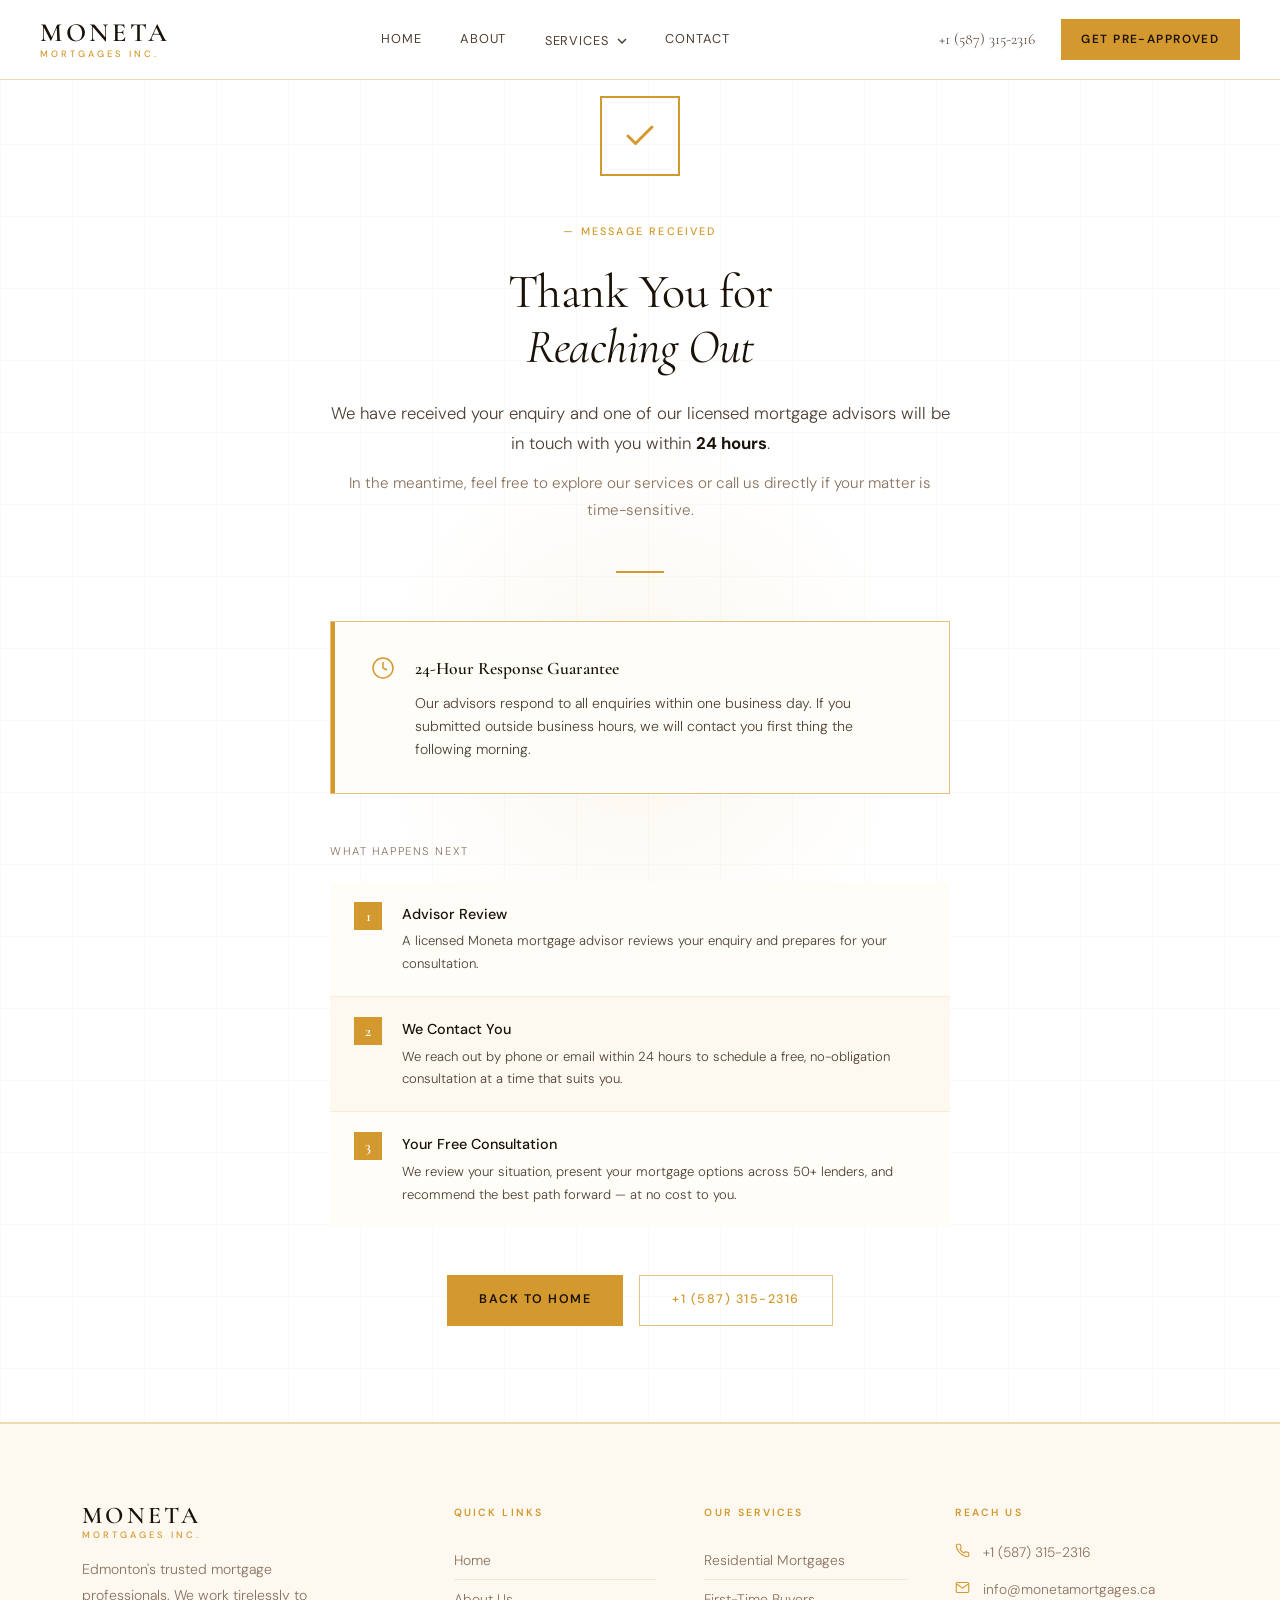
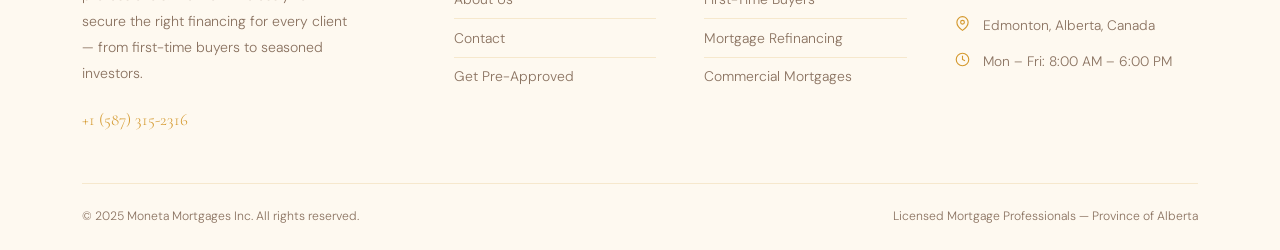
<file: thank-you.html>
<!DOCTYPE html>
<html lang="en">
<head>
  <meta charset="UTF-8">
  <meta name="viewport" content="width=device-width, initial-scale=1.0">
  <meta name="robots" content="noindex, nofollow">
  <title>Thank You | Moneta Mortgages Inc.</title>
  <style>
@import url('https://fonts.googleapis.com/css2?family=Cormorant+Garamond:ital,wght@0,300;0,400;0,500;0,600;0,700;1,300;1,400;1,500&family=DM+Sans:opsz,wght@9..40,300;9..40,400;9..40,500;9..40,600&display=swap');

/* =============================================
   MONETA MORTGAGES INC. — Design System
   Aesthetic: Clean Light / Financial
   Fonts: Cormorant Garamond + DM Sans
   Palette: Warm White + Gold (#d4992e) + Rich Brown Text
============================================= */

:root {
  --bg-primary:       #ffffff;
  --bg-secondary:     #fef9f0;
  --bg-card:          #fffdf8;
  --bg-card-hover:    #fef6e4;
  --bg-subtle:        #fdf3d8;

  --gold:             #d4992e;
  --gold-light:       #e8b94a;
  --gold-dim:         rgba(212, 153, 46, 0.12);
  --gold-border:      rgba(212, 153, 46, 0.32);
  --gold-border-str:  rgba(212, 153, 46, 0.60);

  --text-primary:     #1a1208;
  --text-secondary:   #4e3f33;
  --text-muted:       #8a7260;
  --border:           rgba(212, 153, 46, 0.18);
  --border-str:       rgba(212, 153, 46, 0.36);

  --font-display:     'Cormorant Garamond', Georgia, serif;
  --font-body:        'DM Sans', system-ui, sans-serif;

  --radius:           0;
  --transition:       0.3s ease;
  --shadow:           0 20px 60px rgba(212, 153, 46, 0.10);
}

*, *::before, *::after { box-sizing: border-box; margin: 0; padding: 0; }
html { scroll-behavior: smooth; font-size: 16px; }

body {
  background: var(--bg-primary);
  color: var(--text-primary);
  font-family: var(--font-body);
  font-weight: 300;
  line-height: 1.75;
  overflow-x: hidden;
}

::-webkit-scrollbar { width: 5px; }
::-webkit-scrollbar-track { background: #ffffff; }
::-webkit-scrollbar-thumb { background: var(--gold); }

/* ─── TYPOGRAPHY ─── */
h1, h2, h3, h4, h5 {
  font-family: var(--font-display);
  font-weight: 400;
  line-height: 1.12;
  letter-spacing: -0.01em;
  color: var(--text-primary);
}
h1 { font-size: clamp(2.8rem, 5.5vw, 5.2rem); }
h2 { font-size: clamp(2rem, 3.8vw, 3.4rem); }
h3 { font-size: clamp(1.4rem, 2.4vw, 2rem); }
h4 { font-size: 1.15rem; font-weight: 500; }
p  { color: var(--text-secondary); font-size: 0.97rem; }
a  { color: inherit; text-decoration: none; }
img { display: block; max-width: 100%; }

/* ─── LAYOUT ─── */
.container {
  max-width: 1180px;
  margin: 0 auto;
  padding: 0 2rem;
}
.section        { padding: 6rem 0; }
.section-sm     { padding: 4rem 0; }
.section-dark   { background: var(--bg-secondary); }
.section-card   { background: var(--bg-card); }

/* ─── UTILITIES ─── */
.tag {
  display: inline-block;
  font-size: 0.68rem;
  font-weight: 500;
  letter-spacing: 0.2em;
  text-transform: uppercase;
  color: var(--gold);
  margin-bottom: 0.9rem;
}
.tag::before { content: '—  '; }

.gold-line {
  display: block;
  width: 48px;
  height: 1.5px;
  background: var(--gold);
  margin-bottom: 1.4rem;
}

.text-gold { color: var(--gold); }
.text-muted { color: var(--text-muted); }

/* ─── BUTTONS ─── */
.btn-primary {
  display: inline-flex;
  align-items: center;
  gap: 0.6rem;
  padding: 0.85rem 2rem;
  background: var(--gold);
  color: #1a1208;
  font-family: var(--font-body);
  font-weight: 600;
  font-size: 0.78rem;
  letter-spacing: 0.12em;
  text-transform: uppercase;
  border: none;
  cursor: pointer;
  transition: var(--transition);
  position: relative;
  overflow: hidden;
}
.btn-primary::after {
  content: '';
  position: absolute;
  inset: 0;
  background: rgba(255,255,255,0.12);
  transform: translateX(-110%);
  transition: transform 0.4s ease;
}
.btn-primary:hover::after { transform: translateX(0); }

.btn-outline {
  display: inline-flex;
  align-items: center;
  gap: 0.6rem;
  padding: 0.85rem 2rem;
  background: transparent;
  color: var(--gold);
  font-family: var(--font-body);
  font-weight: 500;
  font-size: 0.78rem;
  letter-spacing: 0.12em;
  text-transform: uppercase;
  border: 1px solid var(--gold-border-str);
  cursor: pointer;
  transition: var(--transition);
}
.btn-outline:hover {
  background: var(--gold-dim);
  border-color: var(--gold);
}

.btn-ghost {
  display: inline-flex;
  align-items: center;
  gap: 0.5rem;
  font-family: var(--font-body);
  font-weight: 500;
  font-size: 0.78rem;
  letter-spacing: 0.12em;
  text-transform: uppercase;
  color: var(--text-secondary);
  transition: color var(--transition);
}
.btn-ghost:hover { color: var(--gold); }

/* ─── CARDS ─── */
.card {
  background: var(--bg-card);
  border: 1px solid var(--border);
  padding: 2.5rem;
  transition: var(--transition);
}
.card:hover {
  background: var(--bg-card-hover);
  border-color: var(--border-str);
}

/* ─── HEADER ─── */
header {
  position: fixed;
  top: 0; left: 0; right: 0;
  z-index: 1000;
  height: 80px;
  background: rgba(255, 255, 255, 0.97);
  backdrop-filter: blur(24px);
  -webkit-backdrop-filter: blur(24px);
  border-bottom: 1px solid var(--border-str);
  transition: box-shadow var(--transition);
}
header.scrolled { box-shadow: 0 8px 40px rgba(212, 153, 46, 0.12); }

.header-inner {
  max-width: 1380px;
  margin: 0 auto;
  padding: 0 2.5rem;
  height: 100%;
  display: flex;
  align-items: center;
  justify-content: space-between;
  gap: 2rem;
}

.logo {
  display: flex;
  flex-direction: column;
  line-height: 1;
  flex-shrink: 0;
}
.logo-main {
  font-family: var(--font-display);
  font-size: 1.65rem;
  font-weight: 600;
  letter-spacing: 0.14em;
  color: var(--text-primary);
}
.logo-sub {
  font-family: var(--font-body);
  font-size: 0.58rem;
  font-weight: 500;
  letter-spacing: 0.32em;
  text-transform: uppercase;
  color: var(--gold);
  margin-top: 3px;
}

nav.main-nav {
  display: flex;
  align-items: center;
  gap: 0.2rem;
}
.nav-link {
  font-size: 0.8rem;
  font-weight: 400;
  letter-spacing: 0.07em;
  text-transform: uppercase;
  color: var(--text-secondary);
  padding: 0.55rem 1.1rem;
  transition: color 0.2s;
  position: relative;
}
.nav-link:hover, .nav-link.active { color: var(--text-primary); }
.nav-link.active::after {
  content: '';
  position: absolute;
  bottom: -2px;
  left: 1.1rem; right: 1.1rem;
  height: 1px;
  background: var(--gold);
}

/* Dropdown */
.nav-item { position: relative; }
.nav-item:hover .dropdown { opacity: 1; visibility: visible; transform: translateY(0); }
.dropdown {
  position: absolute;
  top: calc(100% + 14px);
  left: 50%;
  transform: translateX(-50%) translateY(-6px);
  background: var(--bg-card);
  border: 1px solid var(--border-str);
  min-width: 230px;
  opacity: 0;
  visibility: hidden;
  transition: all 0.22s ease;
  z-index: 200;
}
.dropdown::before {
  content: '';
  position: absolute;
  top: -14px;
  left: 0; right: 0;
  height: 14px;
}
.dropdown a {
  display: block;
  padding: 0.7rem 1.4rem;
  font-size: 0.8rem;
  color: var(--text-secondary);
  border-bottom: 1px solid var(--border);
  transition: all 0.18s ease;
}
.dropdown a:last-child { border-bottom: none; }
.dropdown a:hover {
  color: var(--gold);
  background: var(--gold-dim);
  padding-left: 1.9rem;
}

.header-right {
  display: flex;
  align-items: center;
  gap: 1.6rem;
  flex-shrink: 0;
}
.header-phone {
  font-family: var(--font-display);
  font-size: 0.98rem;
  color: var(--text-secondary);
  transition: color 0.2s;
}
.header-phone:hover { color: var(--gold); }

/* Mobile toggle */
.menu-toggle {
  display: none;
  flex-direction: column;
  gap: 5px;
  cursor: pointer;
  background: none;
  border: none;
  padding: 6px;
}
.menu-toggle span {
  display: block;
  width: 22px;
  height: 1.5px;
  background: var(--text-primary);
  transition: all 0.3s;
}

/* Mobile nav overlay */
.mobile-nav {
  display: none;
  position: fixed;
  top: 80px; left: 0; right: 0;
  background: var(--bg-secondary);
  border-bottom: 1px solid var(--border-str);
  padding: 1.5rem 2rem 2rem;
  z-index: 990;
  transform: translateY(-10px);
  opacity: 0;
  transition: all 0.25s ease;
}
.mobile-nav.open {
  display: block;
  opacity: 1;
  transform: translateY(0);
}
.mobile-nav a {
  display: block;
  padding: 0.75rem 0;
  font-size: 0.9rem;
  color: var(--text-secondary);
  border-bottom: 1px solid var(--border);
  transition: color 0.2s;
}
.mobile-nav a:hover { color: var(--gold); }
.mobile-nav-label {
  font-size: 0.65rem;
  letter-spacing: 0.18em;
  text-transform: uppercase;
  color: var(--gold);
  padding: 0.8rem 0 0.3rem;
  font-weight: 600;
}

/* ─── FOOTER ─── */
footer {
  background: var(--bg-secondary);
  border-top: 2px solid var(--gold-border);
  padding: 5rem 0 0;
}
.footer-grid {
  display: grid;
  grid-template-columns: 1.6fr 1fr 1fr 1.2fr;
  gap: 3rem;
  padding-bottom: 3rem;
}
.footer-brand-desc {
  font-size: 0.88rem;
  color: var(--text-muted);
  margin-top: 1rem;
  max-width: 270px;
  line-height: 1.85;
}
.footer-heading {
  font-family: var(--font-body);
  font-size: 0.65rem;
  font-weight: 600;
  letter-spacing: 0.2em;
  text-transform: uppercase;
  color: var(--gold);
  margin-bottom: 1.2rem;
}
.footer-links { display: flex; flex-direction: column; gap: 0; }
.footer-links a {
  font-size: 0.87rem;
  color: var(--text-muted);
  padding: 0.42rem 0;
  border-bottom: 1px solid var(--border);
  transition: all 0.2s;
}
.footer-links a:last-child { border-bottom: none; }
.footer-links a:hover { color: var(--text-primary); padding-left: 6px; }

.footer-contact-row {
  display: flex;
  align-items: flex-start;
  gap: 0.8rem;
  margin-bottom: 0.9rem;
}
.footer-contact-row svg { color: var(--gold); flex-shrink: 0; margin-top: 2px; }
.footer-contact-row span { font-size: 0.86rem; color: var(--text-muted); line-height: 1.6; }

.footer-bottom {
  border-top: 1px solid var(--border);
  padding: 1.4rem 0;
  display: flex;
  justify-content: space-between;
  align-items: center;
}
.footer-bottom p { font-size: 0.76rem; color: var(--text-muted); }

/* ─── HERO ─── */
.hero {
  min-height: 100vh;
  padding-top: 80px;
  display: flex;
  align-items: center;
  position: relative;
  overflow: hidden;
}
.hero-glow {
  position: absolute;
  width: 800px; height: 800px;
  background: radial-gradient(circle, rgba(212,153,46,0.12) 0%, transparent 65%);
  right: -100px; top: 50%;
  transform: translateY(-50%);
  pointer-events: none;
}
.hero-grid-pattern {
  position: absolute;
  inset: 0;
  background-image:
    linear-gradient(rgba(212,153,46,0.07) 1px, transparent 1px),
    linear-gradient(90deg, rgba(212,153,46,0.07) 1px, transparent 1px);
  background-size: 72px 72px;
  pointer-events: none;
}
.hero-content {
  position: relative;
  z-index: 1;
  display: grid;
  grid-template-columns: 1fr 420px;
  gap: 5rem;
  align-items: center;
  width: 100%;
  max-width: 1180px;
  margin: 0 auto;
  padding: 5rem 2rem 5rem;
}

.hero-eyebrow {
  display: flex;
  align-items: center;
  gap: 1rem;
  margin-bottom: 1.8rem;
}
.hero-eyebrow::before {
  content: '';
  width: 36px; height: 1px;
  background: var(--gold);
}
.hero-eyebrow span {
  font-size: 0.72rem;
  letter-spacing: 0.22em;
  text-transform: uppercase;
  color: var(--gold);
  font-weight: 500;
}
.hero h1 { margin-bottom: 1.4rem; }
.hero h1 em { font-style: italic; color: var(--gold); }
.hero-desc { font-size: 1.04rem; margin-bottom: 2.5rem; max-width: 460px; }
.hero-actions { display: flex; gap: 1rem; flex-wrap: wrap; }

/* Hero stats panel */
.hero-stats {
  background: var(--bg-card);
  border: 1px solid var(--border-str);
  display: grid;
  grid-template-columns: 1fr 1fr;
  gap: 1px;
  background-color: var(--border-str);
}
.stat-item {
  background: var(--bg-card);
  padding: 2rem;
  text-align: center;
}
.stat-number {
  font-family: var(--font-display);
  font-size: 2.8rem;
  font-weight: 500;
  color: var(--gold);
  line-height: 1;
  margin-bottom: 0.45rem;
}
.stat-label {
  font-size: 0.72rem;
  letter-spacing: 0.12em;
  text-transform: uppercase;
  color: var(--text-muted);
}

/* ─── SERVICES GRID ─── */
.services-grid {
  display: grid;
  grid-template-columns: repeat(3, 1fr);
  gap: 1px;
  background: var(--border);
}
.service-card {
  background: var(--bg-card);
  padding: 2.4rem;
  display: block;
  color: inherit;
  position: relative;
  transition: background var(--transition);
  overflow: hidden;
}
.service-card::after {
  content: '';
  position: absolute;
  bottom: 0; left: 0; right: 0;
  height: 2px;
  background: linear-gradient(90deg, var(--gold), var(--gold-light));
  transform: scaleX(0);
  transform-origin: left;
  transition: transform 0.35s ease;
}
.service-card:hover { background: var(--bg-card-hover); }
.service-card:hover::after { transform: scaleX(1); }

.service-icon {
  width: 46px; height: 46px;
  display: flex;
  align-items: center;
  justify-content: center;
  border: 1px solid var(--border-str);
  color: var(--gold);
  margin-bottom: 1.4rem;
  transition: all var(--transition);
}
.service-card:hover .service-icon {
  background: var(--gold-dim);
  border-color: var(--gold);
}
.service-card h3 { font-size: 1.25rem; margin-bottom: 0.65rem; }
.service-card p  { font-size: 0.86rem; line-height: 1.75; }
.service-read-more {
  display: flex;
  align-items: center;
  gap: 0.5rem;
  margin-top: 1.4rem;
  font-size: 0.75rem;
  letter-spacing: 0.1em;
  text-transform: uppercase;
  color: var(--gold);
  opacity: 0;
  transform: translateX(-6px);
  transition: all 0.3s ease;
}
.service-card:hover .service-read-more { opacity: 1; transform: translateX(0); }

/* ─── WHY CHOOSE US ─── */
.why-grid { display: grid; grid-template-columns: 1fr 1fr; gap: 5rem; align-items: center; }
.why-visual {
  position: relative;
  height: 480px;
  background: var(--bg-card);
  border: 1px solid var(--border-str);
  display: flex;
  align-items: center;
  justify-content: center;
  overflow: hidden;
}
.why-visual-inner {
  font-family: var(--font-display);
  font-size: 9rem;
  font-weight: 300;
  color: var(--gold);
  opacity: 0.06;
  user-select: none;
  letter-spacing: -0.05em;
  line-height: 1;
}
.why-visual-badge {
  position: absolute;
  background: var(--bg-primary);
  border: 1px solid var(--gold-border-str);
  padding: 1.5rem 2rem;
  text-align: center;
}
.why-visual-badge .big-num {
  font-family: var(--font-display);
  font-size: 3.5rem;
  font-weight: 500;
  color: var(--gold);
  line-height: 1;
}
.why-visual-badge span {
  font-size: 0.72rem;
  letter-spacing: 0.15em;
  text-transform: uppercase;
  color: var(--text-muted);
  display: block;
  margin-top: 0.3rem;
}
.corner-tl, .corner-tr, .corner-bl, .corner-br {
  position: absolute;
  width: 20px; height: 20px;
  border-color: var(--gold);
  border-style: solid;
  opacity: 0.5;
}
.corner-tl { top: 16px; left: 16px; border-width: 1px 0 0 1px; }
.corner-tr { top: 16px; right: 16px; border-width: 1px 1px 0 0; }
.corner-bl { bottom: 16px; left: 16px; border-width: 0 0 1px 1px; }
.corner-br { bottom: 16px; right: 16px; border-width: 0 1px 1px 0; }

.why-list { display: flex; flex-direction: column; }
.why-item {
  display: flex;
  gap: 1.5rem;
  padding: 1.4rem 0;
  border-bottom: 1px solid var(--border);
}
.why-item:first-child { border-top: 1px solid var(--border); }
.why-num {
  font-family: var(--font-display);
  font-size: 2.2rem;
  font-weight: 300;
  color: var(--gold);
  opacity: 0.35;
  line-height: 1;
  min-width: 2.8rem;
  flex-shrink: 0;
}
.why-content h4 { font-size: 1rem; color: var(--text-primary); margin-bottom: 0.3rem; }
.why-content p  { font-size: 0.85rem; }

/* ─── PROCESS STEPS ─── */
.process-grid {
  display: grid;
  grid-template-columns: repeat(5, 1fr);
  gap: 0;
  position: relative;
}
.process-connector {
  position: absolute;
  top: 36px;
  left: 10%; right: 10%;
  height: 1px;
  background: linear-gradient(90deg, transparent, var(--border-str), var(--border-str), transparent);
}
.process-step {
  display: flex;
  flex-direction: column;
  align-items: center;
  text-align: center;
  padding: 0 1.5rem 2rem;
}
.step-circle {
  width: 72px; height: 72px;
  border: 1px solid var(--border-str);
  display: flex;
  align-items: center;
  justify-content: center;
  background: var(--bg-primary);
  position: relative;
  z-index: 1;
  margin-bottom: 1.5rem;
  font-family: var(--font-display);
  font-size: 1.5rem;
  color: var(--gold);
  transition: all var(--transition);
}
.process-step:hover .step-circle {
  background: var(--gold-dim);
  border-color: var(--gold);
}
.process-step h4 { font-size: 0.92rem; margin-bottom: 0.4rem; }
.process-step p  { font-size: 0.8rem; }

/* ─── TESTIMONIALS ─── */
.testimonials-grid {
  display: grid;
  grid-template-columns: repeat(3, 1fr);
  gap: 1px;
  background: var(--border);
}
.testimonial {
  background: var(--bg-card);
  padding: 2.2rem;
}
.testimonial-quote-mark {
  font-family: var(--font-display);
  font-size: 4rem;
  color: var(--gold);
  line-height: 0.6;
  margin-bottom: 1.2rem;
  display: block;
}
.testimonial p {
  font-size: 0.9rem;
  font-style: italic;
  line-height: 1.85;
  margin-bottom: 1.5rem;
  color: var(--text-secondary);
}
.testimonial-author {
  display: flex;
  align-items: center;
  gap: 0.9rem;
}
.author-init {
  width: 38px; height: 38px;
  border-radius: 50%;
  background: var(--gold-dim);
  border: 1px solid var(--gold-border-str);
  display: flex;
  align-items: center;
  justify-content: center;
  font-family: var(--font-display);
  font-size: 1rem;
  color: var(--gold);
  flex-shrink: 0;
}
.author-name { font-size: 0.85rem; font-weight: 500; color: var(--text-primary); display: block; }
.author-loc  { font-size: 0.74rem; color: var(--text-muted); }

/* ─── CTA BANNER — gold highlight zone ─── */
.cta-banner {
  background: var(--gold);
  border-top: none;
  border-bottom: none;
  padding: 6rem 2rem;
  text-align: center;
  position: relative;
  overflow: hidden;
  --text-primary:   #1a1208;
  --text-secondary: #3d2c18;
}
.cta-banner::before {
  content: '';
  position: absolute;
  inset: 0;
  background: radial-gradient(ellipse at 50% 0%, rgba(255,255,255,0.18) 0%, transparent 65%);
  pointer-events: none;
}
.cta-banner > * { position: relative; z-index: 1; }
.cta-banner h2 { margin-bottom: 1rem; }
.cta-banner p  { max-width: 500px; margin: 0 auto 2.5rem; }
.cta-actions   { display: flex; gap: 1rem; justify-content: center; flex-wrap: wrap; }

/* Buttons inside gold CTA — invert to dark */
.cta-banner .btn-primary {
  background: #1a1208;
  color: #fdf9f4;
}
.cta-banner .btn-outline {
  color: #1a1208;
  border-color: rgba(26, 18, 8, 0.45);
}
.cta-banner .btn-outline:hover {
  background: rgba(26, 18, 8, 0.10);
  border-color: rgba(26, 18, 8, 0.70);
}

/* ─── PAGE HERO (inner pages) ─── */
.page-hero {
  padding: 11rem 0 5rem;
  background: var(--bg-secondary);
  position: relative;
  overflow: hidden;
}
.page-hero::before {
  content: '';
  position: absolute;
  inset: 0;
  background: radial-gradient(ellipse at 85% 50%, rgba(212,153,46,0.10) 0%, transparent 50%);
}
.page-hero-content { position: relative; z-index: 1; }
.page-hero .breadcrumb {
  display: flex;
  gap: 0.5rem;
  align-items: center;
  font-size: 0.76rem;
  letter-spacing: 0.08em;
  color: var(--text-muted);
  text-transform: uppercase;
  margin-bottom: 1.5rem;
}
.page-hero .breadcrumb a { color: var(--gold); transition: opacity 0.2s; }
.page-hero .breadcrumb a:hover { opacity: 0.75; }
.page-hero .breadcrumb span { color: var(--text-muted); }

/* ─── SERVICE DETAIL ─── */
.service-detail-layout {
  display: grid;
  grid-template-columns: 1fr 320px;
  gap: 4rem;
  align-items: start;
}
.service-body h3 { font-size: 1.6rem; margin: 2rem 0 0.8rem; }
.service-body h3:first-child { margin-top: 0; }
.service-body p   { font-size: 0.94rem; margin-bottom: 1rem; }

.features-grid {
  display: grid;
  grid-template-columns: 1fr 1fr;
  gap: 0.8rem;
  margin: 2rem 0;
}
.feature-item {
  display: flex;
  gap: 0.75rem;
  align-items: flex-start;
  background: var(--bg-card);
  border: 1px solid var(--border);
  padding: 1rem 1.2rem;
  transition: border-color var(--transition);
}
.feature-item:hover { border-color: var(--border-str); }
.feature-item svg { color: var(--gold); flex-shrink: 0; margin-top: 2px; }
.feature-item p { font-size: 0.84rem; color: var(--text-secondary); }

/* Sidebar */
.sidebar-widget {
  background: var(--bg-card);
  border: 1px solid var(--border-str);
  padding: 2rem;
  margin-bottom: 1.5rem;
  position: sticky;
  top: 96px;
}
.sidebar-widget h4 {
  font-family: var(--font-display);
  font-size: 1.3rem;
  margin-bottom: 1.2rem;
  padding-bottom: 1rem;
  border-bottom: 1px solid var(--border);
}
.sidebar-link {
  display: flex;
  align-items: center;
  gap: 0.6rem;
  font-size: 0.85rem;
  color: var(--text-muted);
  padding: 0.5rem 0;
  border-bottom: 1px solid var(--border);
  transition: color 0.2s;
}
.sidebar-link:last-child { border-bottom: none; }
.sidebar-link svg { color: var(--gold); }
.sidebar-link:hover { color: var(--text-primary); }
.sidebar-link.current { color: var(--gold); font-weight: 500; }

/* ─── CONTACT FORM ─── */
.contact-layout { display: grid; grid-template-columns: 1fr 1fr; gap: 5rem; }

.form-field { display: flex; flex-direction: column; gap: 0.5rem; margin-bottom: 1.1rem; }
.form-field label {
  font-size: 0.7rem;
  letter-spacing: 0.14em;
  text-transform: uppercase;
  color: var(--text-muted);
  font-weight: 600;
}
.form-field input,
.form-field select,
.form-field textarea {
  background: var(--bg-card);
  border: 1px solid var(--border-str);
  color: var(--text-primary);
  font-family: var(--font-body);
  font-size: 0.9rem;
  font-weight: 300;
  padding: 0.8rem 1.1rem;
  outline: none;
  transition: border-color 0.2s;
  width: 100%;
  appearance: none;
}
.form-field input:focus,
.form-field select:focus,
.form-field textarea:focus { border-color: var(--gold); }
.form-field input::placeholder,
.form-field textarea::placeholder { color: var(--text-muted); }
.form-field textarea { resize: vertical; min-height: 120px; }
.form-field select option { background: #ffffff; color: var(--text-primary); }
.form-row { display: grid; grid-template-columns: 1fr 1fr; gap: 1rem; }

/* Contact info items */
.contact-info-item {
  display: flex;
  gap: 1.2rem;
  align-items: flex-start;
  padding: 1.4rem 0;
  border-bottom: 1px solid var(--border);
}
.contact-info-item:first-child { border-top: 1px solid var(--border); }
.contact-info-icon {
  width: 40px; height: 40px;
  border: 1px solid var(--border-str);
  display: flex;
  align-items: center;
  justify-content: center;
  color: var(--gold);
  flex-shrink: 0;
}
.contact-info-item h4 { font-size: 0.85rem; margin-bottom: 0.2rem; }
.contact-info-item p  { font-size: 0.88rem; }

/* ─── ABOUT PAGE ─── */
.values-grid { display: grid; grid-template-columns: repeat(4, 1fr); gap: 1px; background: var(--border); }
.value-card {
  background: var(--bg-card);
  padding: 2rem;
  text-align: center;
  transition: background var(--transition);
}
.value-card:hover { background: var(--bg-card-hover); }
.value-card svg { color: var(--gold); margin: 0 auto 1.2rem; }
.value-card h4 { font-size: 1rem; margin-bottom: 0.5rem; }
.value-card p  { font-size: 0.82rem; }

.team-grid { display: grid; grid-template-columns: repeat(3, 1fr); gap: 1.5rem; }
.team-card {
  background: var(--bg-card);
  border: 1px solid var(--border);
  overflow: hidden;
  transition: border-color var(--transition);
}
.team-card:hover { border-color: var(--border-str); }
.team-avatar-box {
  height: 180px;
  background: linear-gradient(145deg, var(--bg-secondary), var(--bg-card));
  border-bottom: 1px solid var(--border);
  display: flex;
  align-items: center;
  justify-content: center;
  font-family: var(--font-display);
  font-size: 4.5rem;
  color: var(--gold);
  opacity: 0.35;
}
.team-info { padding: 1.5rem; }
.team-info h4 { font-size: 1.05rem; margin-bottom: 0.15rem; }
.team-role {
  font-size: 0.72rem;
  letter-spacing: 0.12em;
  text-transform: uppercase;
  color: var(--gold);
  display: block;
  margin-bottom: 0.6rem;
}
.team-info p { font-size: 0.83rem; }

/* ─── WHY VISUAL — photo version ─── */
.why-visual-photo {
  position: absolute;
  inset: 0;
  width: 100%;
  height: 100%;
  object-fit: cover;
  object-position: center;
  display: block;
}

/* ─── ABOUT STORY IMAGE SECTION ─── */
.about-story-grid {
  display: grid;
  grid-template-columns: 1fr 1fr;
  gap: 1.5rem;
}
.about-story-img {
  position: relative;
  overflow: hidden;
  aspect-ratio: 4 / 3;
}
.about-story-img img {
  width: 100%;
  height: 100%;
  object-fit: cover;
  object-position: center;
  display: block;
  transition: transform 0.6s ease;
}
.about-story-img:hover img {
  transform: scale(1.03);
}
.about-story-tag {
  position: absolute;
  bottom: 1.2rem;
  left: 1.2rem;
  background: rgba(255, 255, 255, 0.94);
  padding: 0.55rem 1rem;
  font-size: 0.72rem;
  letter-spacing: 0.1em;
  text-transform: uppercase;
  color: var(--text-muted);
  display: flex;
  flex-direction: column;
  gap: 0.15rem;
  backdrop-filter: blur(8px);
  border-left: 3px solid var(--gold);
}
.about-story-tag strong {
  color: var(--text-primary);
  font-size: 0.82rem;
  letter-spacing: 0.06em;
}

/* ─── SCROLL ANIMATIONS ─── */
@keyframes fadeUp {
  from { opacity: 0; transform: translateY(28px); }
  to   { opacity: 1; transform: translateY(0); }
}
.fade-up {
  animation: fadeUp 0.75s ease both;
}
.fade-up:nth-child(1) { animation-delay: 0.05s; }
.fade-up:nth-child(2) { animation-delay: 0.15s; }
.fade-up:nth-child(3) { animation-delay: 0.25s; }
.fade-up:nth-child(4) { animation-delay: 0.35s; }
.fade-up:nth-child(5) { animation-delay: 0.45s; }

.scroll-reveal {
  opacity: 0;
  transform: translateY(24px);
  transition: opacity 0.7s ease, transform 0.7s ease;
}
.scroll-reveal.revealed {
  opacity: 1;
  transform: translateY(0);
}

/* ─── RESPONSIVE ─── */
@media (max-width: 1100px) {
  .hero-content           { grid-template-columns: 1fr; gap: 3.5rem; max-width: 680px; }
  .hero-stats             { grid-template-columns: repeat(4, 1fr); }
  .services-grid          { grid-template-columns: repeat(2, 1fr); }
  .why-grid               { grid-template-columns: 1fr; }
  .process-grid           { grid-template-columns: repeat(3, 1fr); }
  .process-connector      { display: none; }
  .testimonials-grid      { grid-template-columns: repeat(2, 1fr); }
  .footer-grid            { grid-template-columns: 1fr 1fr; }
  .values-grid            { grid-template-columns: repeat(2, 1fr); }
  .team-grid              { grid-template-columns: repeat(2, 1fr); }
  .service-detail-layout  { grid-template-columns: 1fr; }
  .sidebar-widget         { position: static; }
}

@media (max-width: 768px) {
  h1 { font-size: 2.5rem; }
  h2 { font-size: 2rem; }
  .section, .section-dark, .section-card { padding: 4rem 0; }
  nav.main-nav  { display: none; }
  .header-phone { display: none; }
  .menu-toggle  { display: flex; }
  .services-grid           { grid-template-columns: 1fr; }
  .testimonials-grid       { grid-template-columns: 1fr; }
  .contact-layout          { grid-template-columns: 1fr; gap: 3rem; }
  .hero-stats              { grid-template-columns: repeat(2, 1fr); }
  .footer-grid             { grid-template-columns: 1fr; gap: 2rem; }
  .values-grid             { grid-template-columns: 1fr 1fr; }
  .team-grid               { grid-template-columns: 1fr; }
  .features-grid           { grid-template-columns: 1fr; }
  .form-row                { grid-template-columns: 1fr; }
  .process-grid            { grid-template-columns: repeat(2, 1fr); }
  .footer-bottom           { flex-direction: column; gap: 0.4rem; text-align: center; }
  .header-inner            { padding: 0 1.4rem; }
  .btn-primary, .btn-outline { padding: 0.78rem 1.5rem; }
  .about-story-grid        { grid-template-columns: 1fr; }
}

/* ─── PAGE HERO BG IMAGE ─── */
.page-hero-bg {
  position: absolute;
  inset: 0;
  width: 100%; height: 100%;
  object-fit: cover;
  object-position: center;
  opacity: 0.10;
  z-index: 0;
  pointer-events: none;
}
/* ─── BODY IMAGE BLOCKS ─── */
.body-img-block {
  margin: 2.5rem 0;
  overflow: hidden;
  border: 1px solid var(--border);
}
.body-img-block img {
  width: 100%;
  display: block;
  object-fit: cover;
  aspect-ratio: 16 / 7;
  transition: transform 0.6s ease;
}
.body-img-block:hover img { transform: scale(1.02); }
.body-img-caption {
  padding: 0.75rem 1rem;
  font-size: 0.75rem;
  letter-spacing: 0.08em;
  text-transform: uppercase;
  color: var(--text-muted);
  border-top: 1px solid var(--border);
  background: var(--bg-card);
}
.body-img-pair {
  display: grid;
  grid-template-columns: 1fr 1fr;
  gap: 1rem;
  margin: 2.5rem 0;
}
.body-img-pair .body-img-block { margin: 0; }
.body-img-pair .body-img-block img { aspect-ratio: 4 / 3; }
/* ─── HOME GALLERY STRIP ─── */
.home-gallery {
  display: grid;
  grid-template-columns: repeat(3, 1fr);
  gap: 1rem;
}
.home-gallery-item {
  position: relative;
  overflow: hidden;
  aspect-ratio: 4 / 3;
  border: 1px solid var(--border);
}
.home-gallery-item img {
  width: 100%; height: 100%;
  object-fit: cover;
  display: block;
  transition: transform 0.5s ease;
}
.home-gallery-item:hover img { transform: scale(1.04); }
.home-gallery-tag {
  position: absolute;
  bottom: 0; left: 0; right: 0;
  padding: 0.5rem 0.9rem;
  background: rgba(255,255,255,0.92);
  border-top: 2px solid var(--gold);
  font-size: 0.7rem;
  letter-spacing: 0.1em;
  text-transform: uppercase;
  color: var(--text-primary);
  backdrop-filter: blur(8px);
}
/* ─── TEAM BANNER ─── */
.team-banner {
  width: 100%;
  aspect-ratio: 16 / 5;
  object-fit: cover;
  object-position: center top;
  display: block;
  margin-bottom: 3rem;
  border: 1px solid var(--border);
}
/* ─── CONTACT OFFICE PHOTO ─── */
.contact-office-img {
  width: 100%;
  aspect-ratio: 4 / 3;
  object-fit: cover;
  display: block;
  margin-top: 2rem;
  border: 1px solid var(--border);
}
@media (max-width: 768px) {
  .body-img-pair { grid-template-columns: 1fr; }
  .home-gallery  { grid-template-columns: 1fr 1fr; }
}
@media (max-width: 480px) {
  .home-gallery  { grid-template-columns: 1fr; }
}

  </style>
</head>
<body>

  <div id="header-placeholder"></div>

  <!-- ══════════════════════════════════
       THANK YOU SECTION
  ══════════════════════════════════ -->
  <section style="min-height:80vh;display:flex;align-items:center;justify-content:center;padding:6rem 2rem;background:var(--bg-primary);position:relative;overflow:hidden;">

    <!-- Decorative background elements -->
    <div style="position:absolute;inset:0;background-image:linear-gradient(rgba(212,153,46,0.05) 1px,transparent 1px),linear-gradient(90deg,rgba(212,153,46,0.05) 1px,transparent 1px);background-size:72px 72px;pointer-events:none;"></div>
    <div style="position:absolute;width:600px;height:600px;background:radial-gradient(circle,rgba(212,153,46,0.08) 0%,transparent 65%);left:50%;top:50%;transform:translate(-50%,-50%);pointer-events:none;"></div>

    <div style="position:relative;z-index:1;max-width:620px;text-align:center;">

      <!-- Gold checkmark icon -->
      <div style="width:80px;height:80px;border:2px solid var(--gold);display:flex;align-items:center;justify-content:center;margin:0 auto 2.5rem;">
        <svg width="36" height="36" fill="none" stroke="var(--gold)" stroke-width="2" stroke-linecap="round" stroke-linejoin="round" viewBox="0 0 24 24">
          <polyline points="20 6 9 17 4 12"/>
        </svg>
      </div>

      <!-- Tag -->
      <span class="tag" style="margin-bottom:1.5rem;display:inline-block;">Message Received</span>

      <!-- Heading -->
      <h1 style="font-size:3rem;line-height:1.15;margin-bottom:1.5rem;">
        Thank You for<br><em>Reaching Out</em>
      </h1>

      <!-- Main message -->
      <p style="font-size:1.05rem;color:var(--text-secondary);line-height:1.75;margin-bottom:0.75rem;">
        We have received your enquiry and one of our licensed mortgage advisors will be in touch with you within <strong style="color:var(--text-primary);">24 hours</strong>.
      </p>
      <p style="font-size:0.95rem;color:var(--text-muted);line-height:1.75;margin-bottom:3rem;">
        In the meantime, feel free to explore our services or call us directly if your matter is time-sensitive.
      </p>

      <!-- Divider -->
      <div style="width:48px;height:2px;background:var(--gold);margin:0 auto 3rem;"></div>

      <!-- 24hr guarantee card -->
      <div style="background:var(--bg-card);border:1px solid var(--gold-border-str);padding:2rem 2.5rem;margin-bottom:3rem;text-align:left;position:relative;overflow:hidden;">
        <div style="position:absolute;top:0;left:0;width:4px;height:100%;background:var(--gold);"></div>
        <div style="display:flex;align-items:flex-start;gap:1.25rem;">
          <svg width="24" height="24" fill="none" stroke="var(--gold)" stroke-width="1.5" viewBox="0 0 24 24" style="flex-shrink:0;margin-top:2px;">
            <circle cx="12" cy="12" r="10"/>
            <polyline points="12 6 12 12 16 14"/>
          </svg>
          <div>
            <div style="font-family:var(--font-display);font-size:1.1rem;font-weight:600;color:var(--text-primary);margin-bottom:0.4rem;">24-Hour Response Guarantee</div>
            <p style="font-size:0.88rem;color:var(--text-secondary);margin:0;line-height:1.65;">Our advisors respond to all enquiries within one business day. If you submitted outside business hours, we will contact you first thing the following morning.</p>
          </div>
        </div>
      </div>

      <!-- What happens next -->
      <div style="text-align:left;margin-bottom:3rem;">
        <div style="font-size:0.7rem;letter-spacing:0.14em;text-transform:uppercase;color:var(--text-muted);margin-bottom:1.25rem;">What Happens Next</div>
        <div style="display:flex;flex-direction:column;gap:1px;background:var(--border);">

          <div style="background:var(--bg-card);padding:1.25rem 1.5rem;display:flex;gap:1.25rem;align-items:flex-start;">
            <div style="width:28px;height:28px;background:var(--gold);color:#fff;display:flex;align-items:center;justify-content:center;font-family:var(--font-display);font-size:0.95rem;font-weight:600;flex-shrink:0;">1</div>
            <div>
              <div style="font-size:0.9rem;font-weight:500;color:var(--text-primary);margin-bottom:0.2rem;">Advisor Review</div>
              <div style="font-size:0.82rem;color:var(--text-secondary);">A licensed Moneta mortgage advisor reviews your enquiry and prepares for your consultation.</div>
            </div>
          </div>

          <div style="background:var(--bg-secondary);padding:1.25rem 1.5rem;display:flex;gap:1.25rem;align-items:flex-start;">
            <div style="width:28px;height:28px;background:var(--gold);color:#fff;display:flex;align-items:center;justify-content:center;font-family:var(--font-display);font-size:0.95rem;font-weight:600;flex-shrink:0;">2</div>
            <div>
              <div style="font-size:0.9rem;font-weight:500;color:var(--text-primary);margin-bottom:0.2rem;">We Contact You</div>
              <div style="font-size:0.82rem;color:var(--text-secondary);">We reach out by phone or email within 24 hours to schedule a free, no-obligation consultation at a time that suits you.</div>
            </div>
          </div>

          <div style="background:var(--bg-card);padding:1.25rem 1.5rem;display:flex;gap:1.25rem;align-items:flex-start;">
            <div style="width:28px;height:28px;background:var(--gold);color:#fff;display:flex;align-items:center;justify-content:center;font-family:var(--font-display);font-size:0.95rem;font-weight:600;flex-shrink:0;">3</div>
            <div>
              <div style="font-size:0.9rem;font-weight:500;color:var(--text-primary);margin-bottom:0.2rem;">Your Free Consultation</div>
              <div style="font-size:0.82rem;color:var(--text-secondary);">We review your situation, present your mortgage options across 50+ lenders, and recommend the best path forward — at no cost to you.</div>
            </div>
          </div>

        </div>
      </div>

      <!-- CTA buttons -->
      <div style="display:flex;gap:1rem;justify-content:center;flex-wrap:wrap;">
        <a href="/" class="btn-primary">Back to Home</a>
        <a href="tel:+15873152316" class="btn-outline">+1 (587) 315-2316</a>
      </div>

    </div>
  </section>

  <div id="footer-placeholder"></div>
  <script src="main.js"></script>
</body>
</html>
</file>
